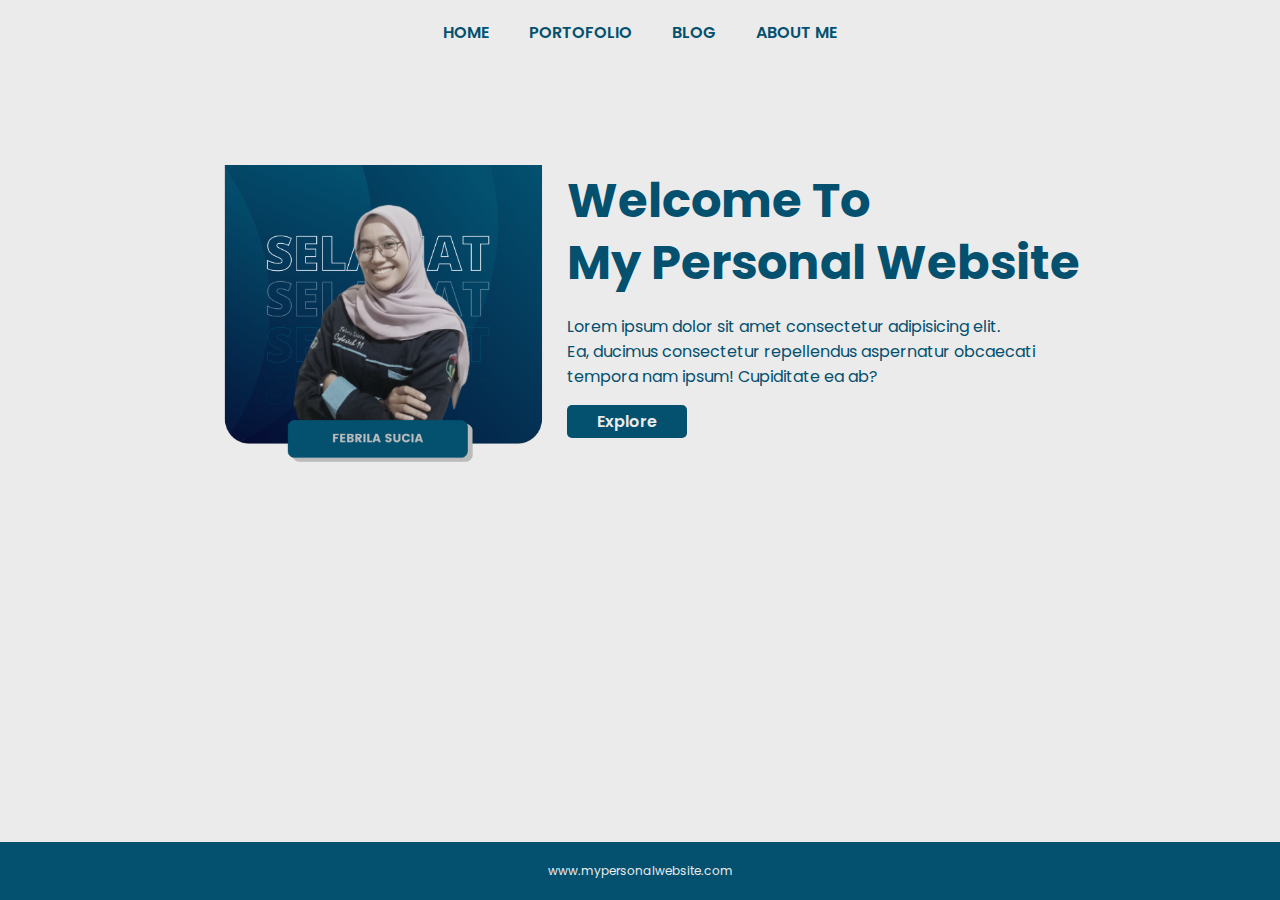
<file: index.html>
<!-- /*
Buatlah website personal menggunakan HTML dan CSS
Gunakan beberapa teknik CSS seperti Flexbox atau Grid
Halaman website minimum terdiri dari 4 halaman yaitu:
Homepage
About Page 
Portfolio Page/Skills Page
Blog/Articles Page
Konten dan desain bersifat fleksibel mengikuti kreatifitas dan kebutuhan peserta
Publish source code yang telah dibuat pada Repository GitHub
Deploy aplikasi website menggunakan Netlify atau Vercel dan integrasikan dengan Repository GitHub
Pastikan Repository GitHub dan Link Website dapat diakses secara publik
*/ -->

<!DOCTYPE html>
<html lang="en">
<head>
    <meta charset="UTF-8">
    <meta http-equiv="X-UA-Compatible" content="IE=edge">
    <meta name="viewport" content="width=device-width, initial-scale=1.0">
    <title>Document</title>
    <link href="style.css" rel="stylesheet" />
</head>
<body class="landing-page">
    <div class="nav-logo">
        <nav>
            <ul class="nav-menu">
                <li><a href="home.html">HOME </a></li>
                <li><a href="portofolio.html">PORTOFOLIO</a></li>
                <li><a href="blog.html">BLOG</a></li>
                <li><a href="about.html">ABOUT ME</a></li>
            </ul>
        </nav>
    </div>
    <div class="home">
        <div class="image-home">
            <img src="image/4.png" alt="image1" style="height: 300px;">
        </div>
        <div class="welcome-home">
            <h1>Welcome To </h1>
            <h1>My Personal Website</h1><br>
            <p>Lorem ipsum dolor sit amet consectetur adipisicing elit. <br>
                Ea, ducimus consectetur repellendus aspernatur obcaecati <br>
                tempora nam ipsum! Cupiditate ea ab?</p>
            
            <div style="margin-top: 10px;" class="button-home">
                <ul>
                    <li><a class="button1" href="">Explore</a></li>
                </ul>
            </div>
        </div>
    </div>
    <footer>
        <p>www.mypersonalwebsite.com</p>
        <!-- <img src="/tpa1/image/ig.png"><p>@febrilasucia</p>
        <img src="/tpa1/image/yt.png"><p>Febrila Sucia</p> -->
    </footer>
    
</body>
</html>
</file>
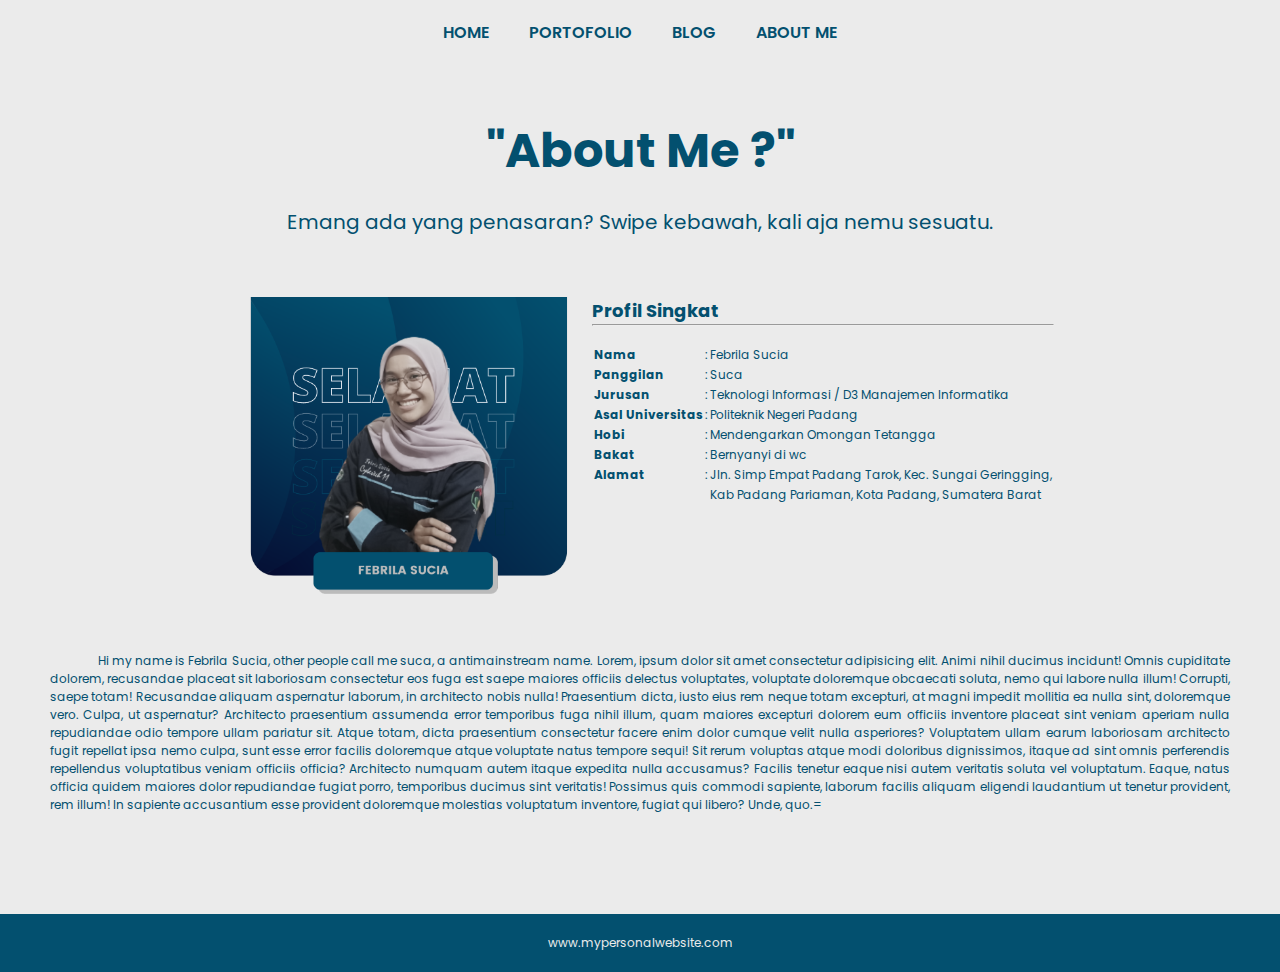
<file: about.html>
<!-- /*
Buatlah website personal menggunakan HTML dan CSS
Gunakan beberapa teknik CSS seperti Flexbox atau Grid
Halaman website minimum terdiri dari 4 halaman yaitu:
Homepage
About Page 
Portfolio Page/Skills Page
Blog/Articles Page
Konten dan desain bersifat fleksibel mengikuti kreatifitas dan kebutuhan peserta
Publish source code yang telah dibuat pada Repository GitHub
Deploy aplikasi website menggunakan Netlify atau Vercel dan integrasikan dengan Repository GitHub
Pastikan Repository GitHub dan Link Website dapat diakses secara publik
*/ -->

<!DOCTYPE html>
<html lang="en">
<head>
    <meta charset="UTF-8">
    <meta http-equiv="X-UA-Compatible" content="IE=edge">
    <meta name="viewport" content="width=device-width, initial-scale=1.0">
    <title>Document</title>
    <link href="style.css" rel="stylesheet" />
</head>
<body>
    <div class="nav-logo">
        <nav>
            <ul class="nav-menu">
                <li><a href="home.html">HOME </a></li>
                <li><a href="portofolio.html">PORTOFOLIO</a></li>
                <li><a href="blog.html">BLOG</a></li>
                <li><a href="about.html">ABOUT ME</a></li>
            </ul>
        </nav>
    </div>

    <div class="homepage">
        <div class="welcome-homepage">
            <h1>"About Me ?" </h1>
            <p>Emang ada yang penasaran? Swipe kebawah, kali aja nemu sesuatu.</p>
        </div>
        <div class="profile">
            <div class="image-home">
                <img src="image/4.png" alt="image1" style="height: 300px;">
            </div>
            <div  class="name-profile" style="color: #03506F ; margin-top: 0px;">
                <h2>Profil Singkat</h2><hr><br>
                <table>
                    <tr>
                        <td><b>Nama</b></td>
                        <td>:</td>
                        <td>Febrila Sucia</td>
                    </tr>
                    <tr>
                        <td><b>Panggilan</b></td>
                        <td>:</td>
                        <td>Suca</td>
                    </tr>
                    <tr>
                        <td><b>Jurusan</b></td>
                        <td>:</td>
                        <td>Teknologi Informasi / D3 Manajemen Informatika</td>
                    </tr>
                    <tr>
                        <td><b>Asal Universitas</b></td>
                        <td>:</td>
                        <td>Politeknik Negeri Padang</td>
                    </tr>
                    <tr>
                        <td><b>Hobi</b></td>
                        <td>:</td>
                        <td>Mendengarkan Omongan Tetangga</td>
                    </tr>
                    <tr>
                        <td><b>Bakat</b></td>
                        <td>:</td>
                        <td>Bernyanyi di wc</td>
                    </tr>
                    <tr>
                        <td><b>Alamat</b></td>
                        <td>:</td>
                        <td>Jln. Simp Empat Padang Tarok, Kec. Sungai Geringging, </td>
                    </tr>
                    <tr>
                        <td></td>
                        <td></td>
                        <td> Kab Padang Pariaman, Kota Padang, Sumatera Barat</td>
                    </tr>
                </table>
            </div>
        </div>
        <div class="desc-profile">
            <p>Hi my name is Febrila Sucia, other people call me suca, a antimainstream name. 
                Lorem, ipsum dolor sit amet consectetur adipisicing elit. Animi nihil ducimus incidunt! Omnis cupiditate dolorem, recusandae placeat sit laboriosam consectetur eos fuga est saepe maiores officiis delectus voluptates, voluptate doloremque obcaecati soluta, nemo qui labore nulla illum! Corrupti, saepe totam! Recusandae aliquam aspernatur laborum, in architecto nobis nulla! Praesentium dicta, iusto eius rem neque totam excepturi, at magni impedit mollitia ea nulla sint, doloremque vero. Culpa, ut aspernatur? Architecto praesentium assumenda error temporibus fuga nihil illum, quam maiores excepturi dolorem eum officiis inventore placeat sint veniam aperiam nulla repudiandae odio tempore ullam pariatur sit. Atque totam, dicta praesentium consectetur facere enim dolor cumque velit nulla asperiores? Voluptatem ullam earum laboriosam architecto fugit repellat ipsa nemo culpa, sunt esse error facilis doloremque atque voluptate natus tempore sequi! Sit rerum voluptas atque modi doloribus dignissimos, itaque ad sint omnis perferendis repellendus voluptatibus veniam officiis officia? Architecto numquam autem itaque expedita nulla accusamus? Facilis tenetur eaque nisi autem veritatis soluta vel voluptatum. Eaque, natus officia quidem maiores dolor repudiandae fugiat porro, temporibus ducimus sint veritatis! Possimus quis commodi sapiente, laborum facilis aliquam eligendi laudantium ut tenetur provident, rem illum! In sapiente accusantium esse provident doloremque molestias voluptatum inventore, fugiat qui libero? Unde, quo.=
            </p>
        </div>
        
        
        
        
        
        <!-- <div class="menu-homepage">
            <ul>
                <li>
                    <img src="/tpa1/image/5.png" style="height:50px ;">
                    <a href="/tpa1/portofolio.html">My Portfolio</a></li>
            </ul>
        </div> -->
    </div>

    <div class="footer">
        <p>www.mypersonalwebsite.com</p>
    </div> 
    
</body>
</html>
</file>
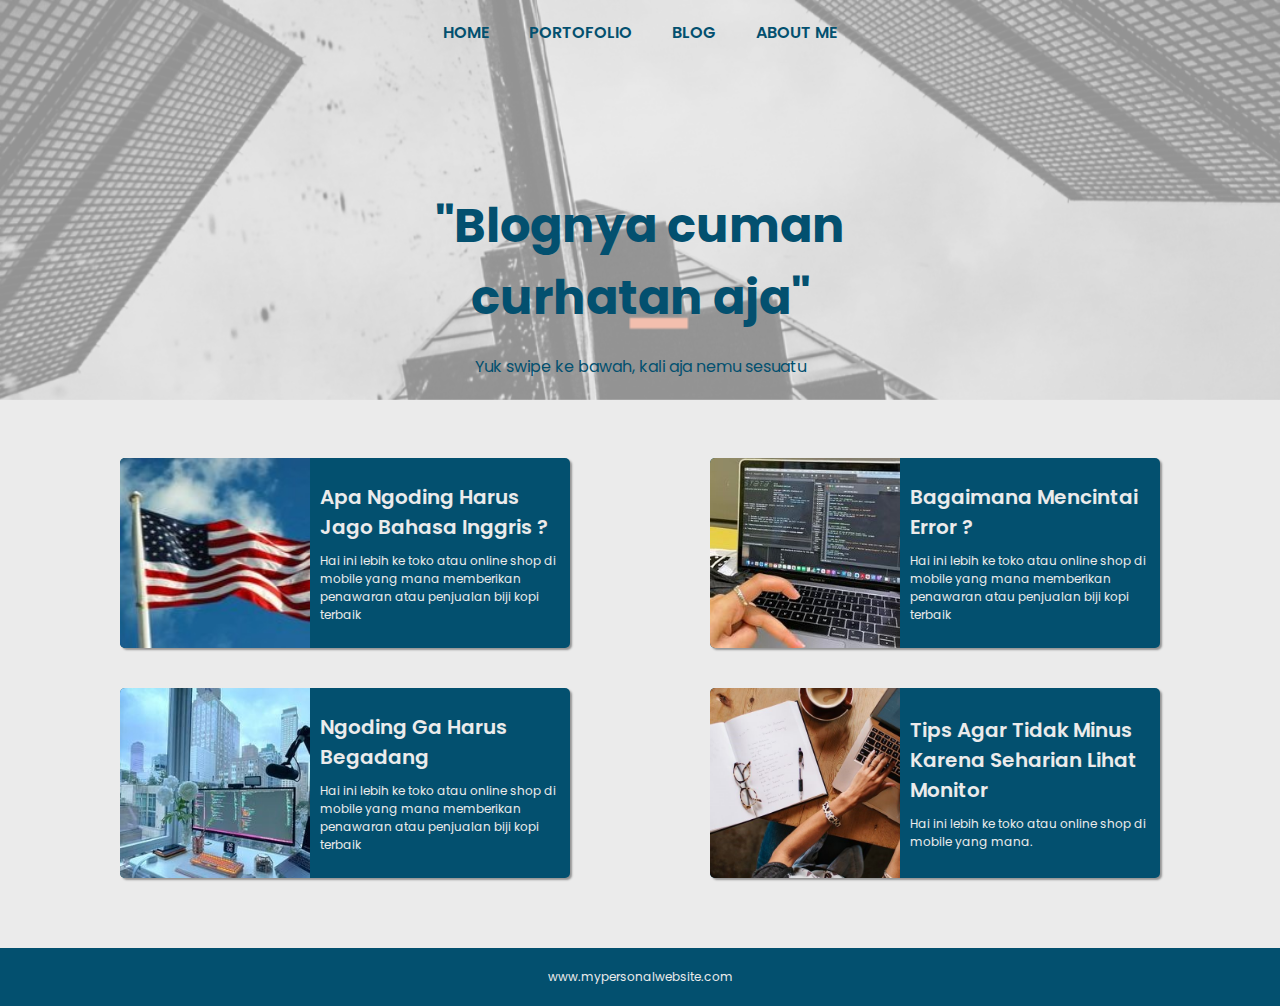
<file: blog.html>
<!-- /*
Buatlah website personal menggunakan HTML dan CSS
Gunakan beberapa teknik CSS seperti Flexbox atau Grid
Halaman website minimum terdiri dari 4 halaman yaitu:
Homepage
About Page 
Portfolio Page/Skills Page
Blog/Articles Page
Konten dan desain bersifat fleksibel mengikuti kreatifitas dan kebutuhan peserta
Publish source code yang telah dibuat pada Repository GitHub
Deploy aplikasi website menggunakan Netlify atau Vercel dan integrasikan dengan Repository GitHub
Pastikan Repository GitHub dan Link Website dapat diakses secara publik
*/ -->

<!DOCTYPE html>
<html lang="en">
<head>
    <meta charset="UTF-8">
    <meta http-equiv="X-UA-Compatible" content="IE=edge">
    <meta name="viewport" content="width=device-width, initial-scale=1.0">
    
    <title>Document</title>
    <link href="style.css" rel="stylesheet" />
</head>
<body>
    <div class="blog-img">
        <img src="image/51.png" style="width: 100%; opacity: 0.4;">
    <div class="blog-nav">
        <ul class="nav-menu">
                <li><a href="home.html">HOME </a></li>
                <li><a href="portofolio.html">PORTOFOLIO</a></li>
                <li><a href="blog.html">BLOG</a></li>
                <li><a href="about.html">ABOUT ME</a></li>
        </ul>
    </div>
    </div>
    

    <div class="blog-homepage">
        <div class="welcome-homepage">
            <h1>"Blognya cuman curhatan aja" </h1>
            <p>Yuk swipe ke bawah, kali aja nemu sesuatu</p>
        </div>
        <div class="card-menu-blog">
            <ul>
                <li>
                    <div class="card-view-blog">
                        <img src="image/11.jpg">
                        <div class="desc">
                            <a href="blog1.html">Apa Ngoding Harus Jago Bahasa Inggris ?</a>
                            <p style="color: #ebebeb;">Hai ini lebih ke toko atau online shop di mobile yang mana memberikan penawaran atau penjualan biji kopi terbaik</p>
                        </div>                       
                    </div>
                </li>
                <li>
                    <div class="card-view-blog">
                        <img src="image/14.jpg">
                        <div class="desc">
                            <a href="blog2.html">Bagaimana Mencintai Error ?</a>
                            <p style="color: #ebebeb;">Hai ini lebih ke toko atau online shop di mobile yang mana memberikan penawaran atau penjualan biji kopi terbaik</p>
                        </div>                       
                    </div>
                </li>
            </ul>
        </div>
                <div class="card-menu-blog">
            <ul>
                <li>
                    <div class="card-view-blog">
                        <img src="image/15.jpg">
                        <div class="desc">
                            <a href="blog3.html">Ngoding Ga Harus Begadang</a>
                            <p style="color: #ebebeb;">Hai ini lebih ke toko atau online shop di mobile yang mana memberikan penawaran atau penjualan biji kopi terbaik</p>
                        </div>                       
                    </div>
                </li>
                <li>
                    <div class="card-view-blog">
                        <img src="image/13.jpg">
                        <div class="desc">
                            <a href="blog4.html">Tips Agar Tidak Minus Karena Seharian Lihat Monitor </a>
                            <p style="color: #ebebeb;">Hai ini lebih ke toko atau online shop di mobile yang mana.</p>
                        </div>                       
                    </div>
                </li>
            </ul>
        </div>
        
        
        
        <!-- <div class="menu-homepage">
            <ul>
                <li>
                    <img src="/tpa1/image/5.png" style="height:50px ;">
                    <a href="/tpa1/portofolio.html">My Portfolio</a></li>
            </ul>
        </div> -->
    </div>
    <div class="footer">
        <p>www.mypersonalwebsite.com</p>
    </div>
    
</body>
</html>
</file>
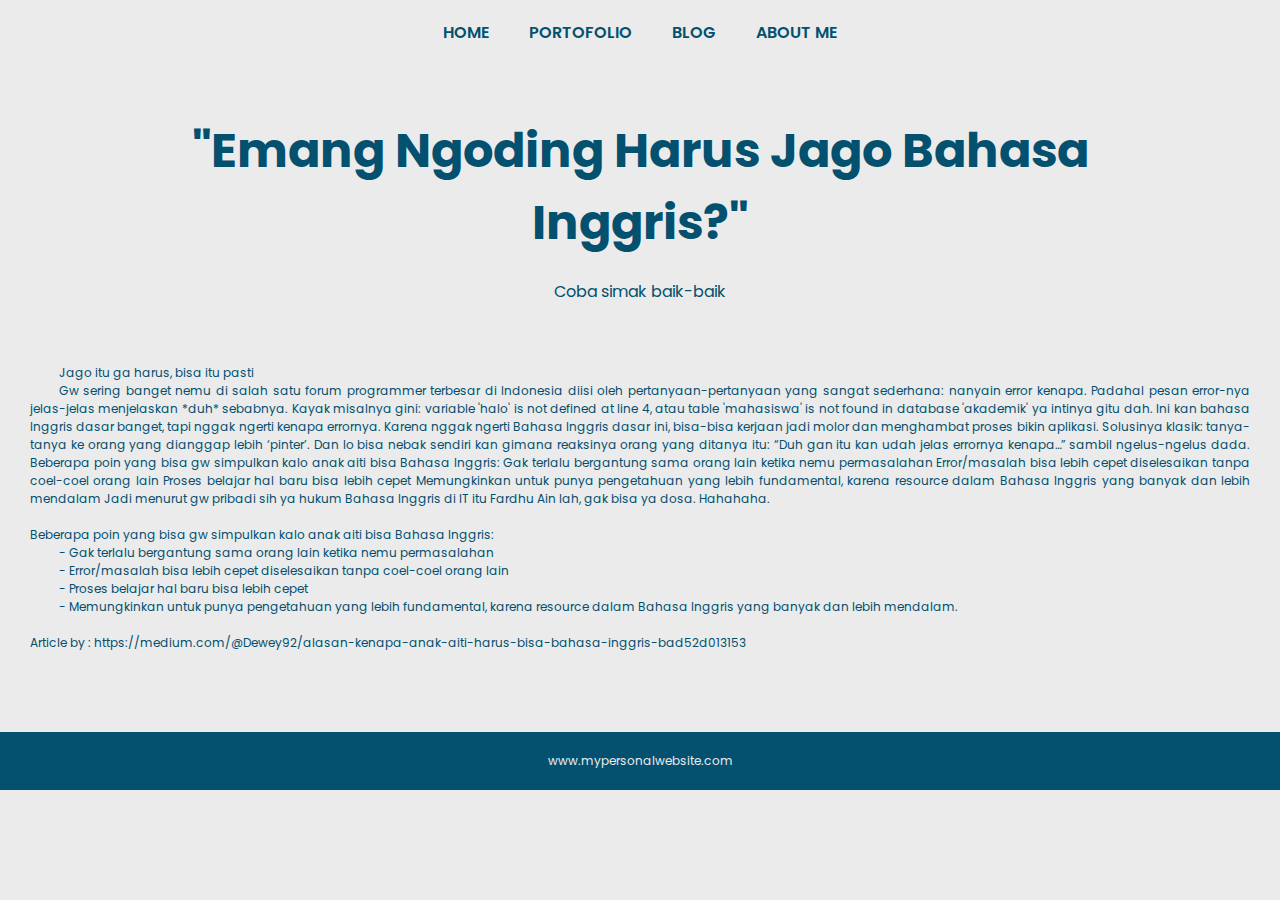
<file: blog1.html>
<!-- /*
Buatlah website personal menggunakan HTML dan CSS
Gunakan beberapa teknik CSS seperti Flexbox atau Grid
Halaman website minimum terdiri dari 4 halaman yaitu:
Homepage
About Page 
Portfolio Page/Skills Page
Blog/Articles Page
Konten dan desain bersifat fleksibel mengikuti kreatifitas dan kebutuhan peserta
Publish source code yang telah dibuat pada Repository GitHub
Deploy aplikasi website menggunakan Netlify atau Vercel dan integrasikan dengan Repository GitHub
Pastikan Repository GitHub dan Link Website dapat diakses secara publik
*/ -->

<!DOCTYPE html>
<html lang="en">
<head>
    <meta charset="UTF-8">
    <meta http-equiv="X-UA-Compatible" content="IE=edge">
    <meta name="viewport" content="width=device-width, initial-scale=1.0">
    
    <title>Document</title>
    <link href="style.css" rel="stylesheet" />
</head>
<body>
    <div class="nav-logo"></div>
        <nav>
            <ul class="nav-menu">
                <li><a href="home.html">HOME </a></li>
                <li><a href="portofolio.html">PORTOFOLIO</a></li>
                <li><a href="blog.html">BLOG</a></li>
                <li><a href="about.html">ABOUT ME</a></li>
            </ul>
        </nav>
    </div>

    <div class="homepage">
        <div class="welcome-homepage">
            <h1>"Emang Ngoding Harus Jago Bahasa Inggris?" </h1>
            <p style="font-size:16px ;">Coba simak baik-baik</p>
        </div>
    </div>
    <div class="desc-blog">
        <p>Jago itu ga harus, bisa itu pasti</p>        
        <p>
            Gw sering banget nemu di salah satu forum programmer terbesar di Indonesia diisi oleh pertanyaan-pertanyaan yang sangat sederhana: nanyain error kenapa. Padahal pesan error-nya jelas-jelas menjelaskan *duh* sebabnya. Kayak misalnya gini: variable 'halo' is not defined at line 4, atau table 'mahasiswa' is not found in database 'akademik' ya intinya gitu dah. Ini kan bahasa Inggris dasar banget, tapi nggak ngerti kenapa errornya. Karena nggak ngerti Bahasa Inggris dasar ini, bisa-bisa kerjaan jadi molor dan menghambat proses bikin aplikasi. Solusinya klasik: tanya-tanya ke orang yang dianggap lebih ‘pinter’. Dan lo bisa nebak sendiri kan gimana reaksinya orang yang ditanya itu: “Duh gan itu kan udah jelas errornya kenapa…” sambil ngelus-ngelus dada.
            Beberapa poin yang bisa gw simpulkan kalo anak aiti bisa Bahasa Inggris:
            Gak terlalu bergantung sama orang lain ketika nemu permasalahan
            Error/masalah bisa lebih cepet diselesaikan tanpa coel-coel orang lain
            Proses belajar hal baru bisa lebih cepet
            Memungkinkan untuk punya pengetahuan yang lebih fundamental, karena resource dalam Bahasa Inggris yang banyak dan lebih mendalam
            Jadi menurut gw pribadi sih ya hukum Bahasa Inggris di IT itu Fardhu Ain lah, gak bisa ya dosa. Hahahaha.
            <br><br>
            Beberapa poin yang bisa gw simpulkan kalo anak aiti bisa Bahasa Inggris:
            <ul>
                <li>- Gak terlalu bergantung sama orang lain ketika nemu permasalahan</li>
                <li>- Error/masalah bisa lebih cepet diselesaikan tanpa coel-coel orang lain</li>
                <li>- Proses belajar hal baru bisa lebih cepet</li>
                <li>- Memungkinkan untuk punya pengetahuan yang lebih fundamental, karena resource dalam Bahasa Inggris yang banyak dan lebih mendalam.</li>

            </ul>
        </p>
    <br>
    Article by : <a href="https://medium.com/@Dewey92/alasan-kenapa-anak-aiti-harus-bisa-bahasa-inggris-bad52d013153">https://medium.com/@Dewey92/alasan-kenapa-anak-aiti-harus-bisa-bahasa-inggris-bad52d013153</a>
    </div>
        
        
        
        
        <!-- <div class="menu-homepage">
            <ul>
                <li>
                    <img src="/tpa1/image/5.png" style="height:50px ;">
                    <a href="/tpa1/portofolio.html">My Portfolio</a></li>
            </ul>
        </div> -->
    </div>

    <div class="footer">
        <p>www.mypersonalwebsite.com</p>
        <!-- <img src="/tpa1/image/ig.png"><p>@febrilasucia</p>
        <img src="/tpa1/image/yt.png"><p>Febrila Sucia</p> -->
    </div> 
    
</body>
</html>
</file>
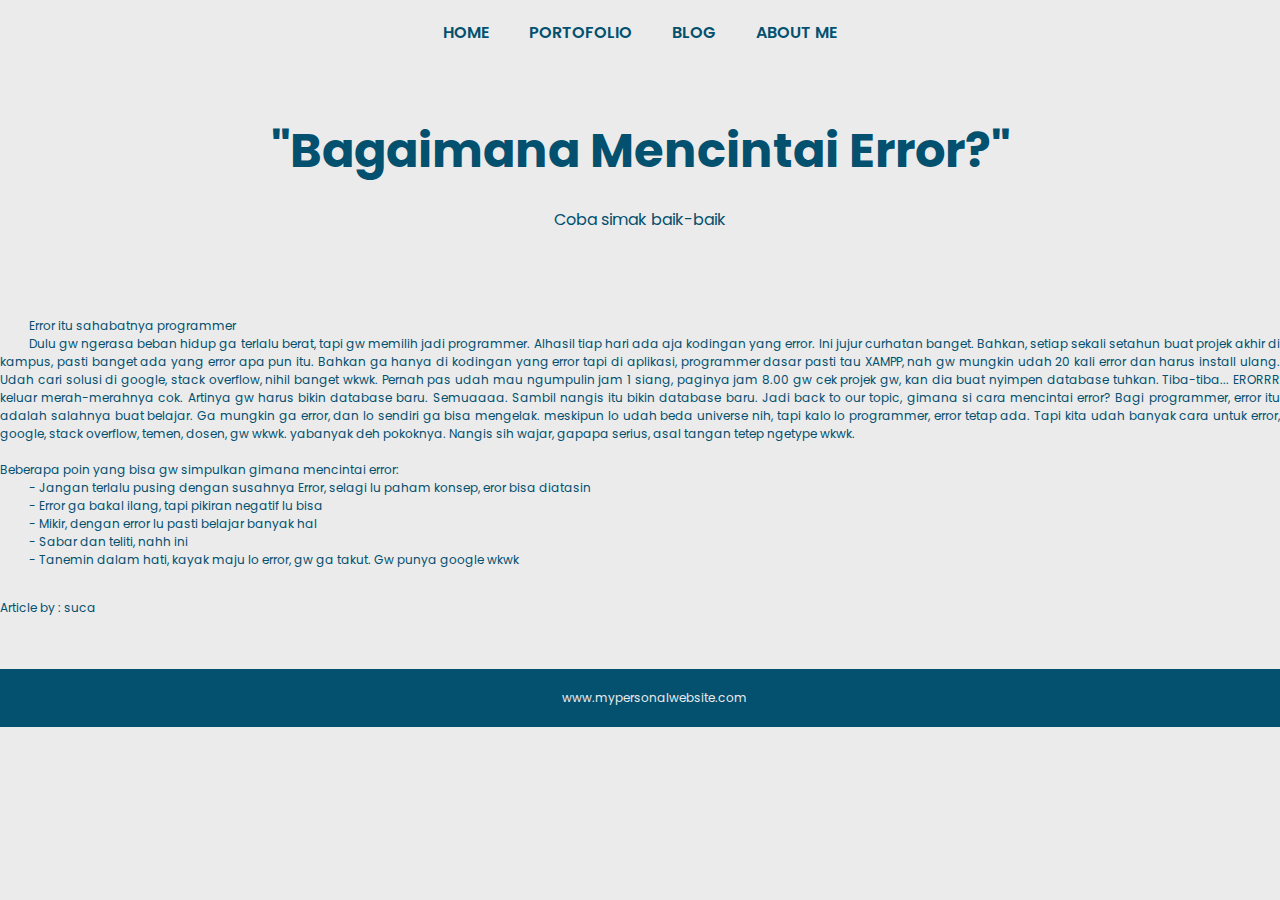
<file: blog2.html>
<!-- /*
Buatlah website personal menggunakan HTML dan CSS
Gunakan beberapa teknik CSS seperti Flexbox atau Grid
Halaman website minimum terdiri dari 4 halaman yaitu:
Homepage
About Page 
Portfolio Page/Skills Page
Blog/Articles Page
Konten dan desain bersifat fleksibel mengikuti kreatifitas dan kebutuhan peserta
Publish source code yang telah dibuat pada Repository GitHub
Deploy aplikasi website menggunakan Netlify atau Vercel dan integrasikan dengan Repository GitHub
Pastikan Repository GitHub dan Link Website dapat diakses secara publik
*/ -->

<!DOCTYPE html>
<html lang="en">
<head>
    <meta charset="UTF-8">
    <meta http-equiv="X-UA-Compatible" content="IE=edge">
    <meta name="viewport" content="width=device-width, initial-scale=1.0">
    
    <title>Document</title>
    <link href="style.css" rel="stylesheet" />
</head>
<body>
    <div class="nav-logo"></div>
        <nav>
            <ul class="nav-menu">
                <li><a href="home.html">HOME </a></li>
                <li><a href="portofolio.html">PORTOFOLIO</a></li>
                <li><a href="blog.html">BLOG</a></li>
                <li><a href="about.html">ABOUT ME</a></li>
            </ul>
        </nav>
    </div>

    <div class="homepage">
        <div class="welcome-homepage">
            <h1>"Bagaimana Mencintai Error?" </h1>
            <p style="font-size:16px ;">Coba simak baik-baik</p>
        </div>
    </div>
    <a class="desc-blog">
        <p>Error itu sahabatnya programmer</p>        
        <p>
            Dulu gw ngerasa beban hidup ga terlalu berat, tapi gw memilih jadi programmer. Alhasil tiap hari ada aja kodingan yang error. Ini jujur curhatan banget.
            Bahkan, setiap sekali setahun buat projek akhir di kampus, pasti banget ada yang error apa pun itu. Bahkan ga hanya di kodingan yang error tapi
            di aplikasi, programmer dasar pasti tau XAMPP, nah gw mungkin udah 20 kali error dan harus install ulang. Udah cari solusi di google, stack overflow, nihil banget wkwk.
            Pernah pas udah mau ngumpulin jam 1 siang, paginya jam 8.00 gw cek projek gw, kan dia buat nyimpen database tuhkan. Tiba-tiba... ERORRR keluar merah-merahnya cok.
            Artinya gw harus bikin database baru. Semuaaaa. Sambil nangis itu bikin database baru.

            Jadi back to our topic, gimana si cara mencintai error? Bagi programmer, error itu adalah salahnya buat belajar. Ga mungkin ga error, dan lo sendiri ga bisa mengelak.
            meskipun lo udah beda universe nih, tapi kalo lo programmer, error tetap ada. Tapi kita udah banyak cara untuk error, google, stack overflow, temen, dosen, gw wkwk. 
            yabanyak deh pokoknya. Nangis sih wajar, gapapa serius, asal tangan tetep ngetype wkwk.
            <br><br>
            Beberapa poin yang bisa gw simpulkan gimana mencintai error:
            <ul>
                <li>- Jangan terlalu pusing dengan susahnya Error, selagi lu paham konsep, eror bisa diatasin</li>
                <li>- Error ga bakal ilang, tapi pikiran negatif lu bisa</li>
                <li>- Mikir, dengan error lu pasti belajar banyak hal</li>
                <li>- Sabar dan teliti, nahh ini</li>
                <li>- Tanemin dalam hati, kayak maju lo error, gw ga takut. Gw punya google wkwk</li>

            </ul>
        </p>
    <br>
    Article by : suca
    </div>
        
        
        
        
        <!-- <div class="menu-homepage">
            <ul>
                <li>
                    <img src="/tpa1/image/5.png" style="height:50px ;">
                    <a href="/tpa1/portofolio.html">My Portfolio</a></li>
            </ul>
        </div> -->
    </div>

    <div class="footer">
        <p>www.mypersonalwebsite.com</p>
        <!-- <img src="/tpa1/image/ig.png"><p>@febrilasucia</p>
        <img src="/tpa1/image/yt.png"><p>Febrila Sucia</p> -->
    </div> 
    
</body>
</html>
</file>
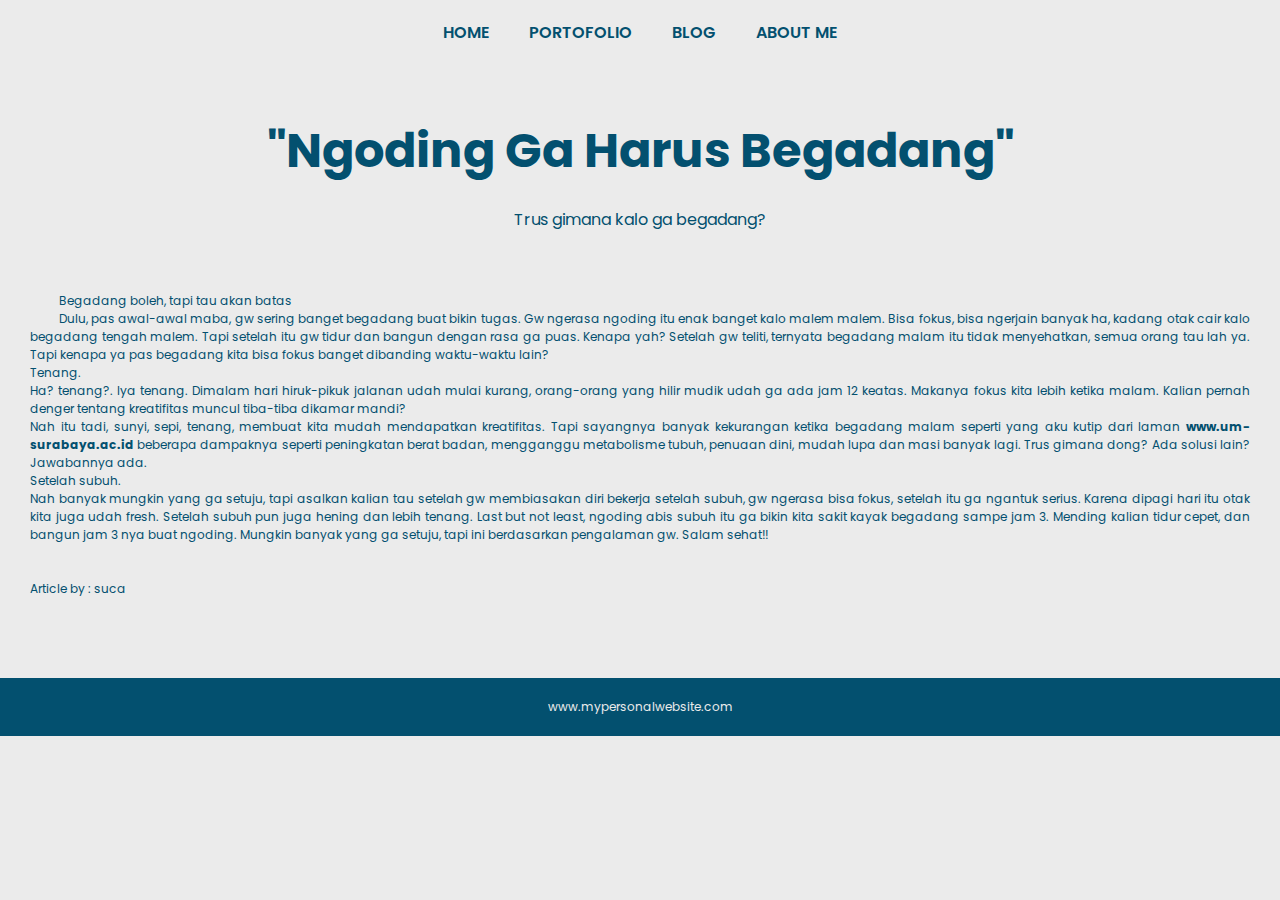
<file: blog3.html>
<!-- /*
Buatlah website personal menggunakan HTML dan CSS
Gunakan beberapa teknik CSS seperti Flexbox atau Grid
Halaman website minimum terdiri dari 4 halaman yaitu:
Homepage
About Page 
Portfolio Page/Skills Page
Blog/Articles Page
Konten dan desain bersifat fleksibel mengikuti kreatifitas dan kebutuhan peserta
Publish source code yang telah dibuat pada Repository GitHub
Deploy aplikasi website menggunakan Netlify atau Vercel dan integrasikan dengan Repository GitHub
Pastikan Repository GitHub dan Link Website dapat diakses secara publik
*/ -->

<!DOCTYPE html>
<html lang="en">
<head>
    <meta charset="UTF-8">
    <meta http-equiv="X-UA-Compatible" content="IE=edge">
    <meta name="viewport" content="width=device-width, initial-scale=1.0">
    
    <title>Document</title>
    <link href="style.css" rel="stylesheet" />
</head>
<body>
    <div class="nav-logo"></div>
        <nav>
            <ul class="nav-menu">
                <li><a href="home.html">HOME </a></li>
                <li><a href="portofolio.html">PORTOFOLIO</a></li>
                <li><a href="blog.html">BLOG</a></li>
                <li><a href="about.html">ABOUT ME</a></li>
            </ul>
        </nav>
    </div>

    <div class="homepage">
        <div class="welcome-homepage">
            <h1>"Ngoding Ga Harus Begadang" </h1>
            <p style="font-size:16px ;">Trus gimana kalo ga begadang?</p>
        </div>
    </div>
    <div class="desc-blog">
        <p>Begadang boleh, tapi tau akan batas</p>        
        <p>
            Dulu, pas awal-awal maba, gw sering banget begadang buat bikin tugas. Gw ngerasa ngoding itu enak banget kalo malem malem.
            Bisa fokus, bisa ngerjain banyak ha, kadang otak cair kalo begadang tengah malem. Tapi setelah itu gw tidur dan bangun dengan rasa ga puas. Kenapa yah?
            Setelah gw teliti, ternyata begadang malam itu tidak menyehatkan, semua orang tau lah ya. Tapi kenapa ya pas begadang kita bisa fokus banget dibanding waktu-waktu lain?
            <br>Tenang.<br>
            Ha? tenang?. Iya tenang. Dimalam hari hiruk-pikuk jalanan udah mulai kurang, orang-orang yang hilir mudik udah ga ada jam 12 keatas. Makanya fokus kita lebih ketika malam. 
            Kalian pernah denger tentang kreatifitas muncul tiba-tiba dikamar mandi?<br>
            Nah itu tadi, sunyi, sepi, tenang, membuat kita mudah mendapatkan kreatifitas. Tapi sayangnya banyak kekurangan ketika begadang malam seperti yang aku kutip dari laman <b><a href="www.um-surabaya.ac.id">www.um-surabaya.ac.id</a></b> beberapa dampaknya seperti peningkatan berat badan, mengganggu metabolisme tubuh, penuaan dini, mudah lupa dan masi banyak lagi.
            Trus gimana dong? Ada solusi lain? Jawabannya ada.
            <br>
            Setelah subuh.<br>
            Nah banyak mungkin yang ga setuju, tapi asalkan kalian tau setelah gw membiasakan diri bekerja setelah subuh, gw ngerasa bisa fokus,
            setelah itu ga ngantuk serius. Karena dipagi hari itu otak kita juga udah fresh. Setelah subuh pun juga hening dan lebih tenang.
            Last but not least, ngoding abis subuh itu ga bikin kita sakit kayak begadang sampe jam 3. Mending kalian tidur cepet, dan bangun jam 3 nya buat ngoding.
            Mungkin banyak yang ga setuju, tapi ini berdasarkan pengalaman gw. Salam sehat!!
            <br><br>
        </p>
    <br>
    Article by : suca
    </div>
        
        
        
        
        <!-- <div class="menu-homepage">
            <ul>
                <li>
                    <img src="/tpa1/image/5.png" style="height:50px ;">
                    <a href="/tpa1/portofolio.html">My Portfolio</a></li>
            </ul>
        </div> -->
    </div>

    <div class="footer">
        <p>www.mypersonalwebsite.com</p>
        <!-- <img src="/tpa1/image/ig.png"><p>@febrilasucia</p>
        <img src="/tpa1/image/yt.png"><p>Febrila Sucia</p> -->
    </div> 
    
</body>
</html>
</file>
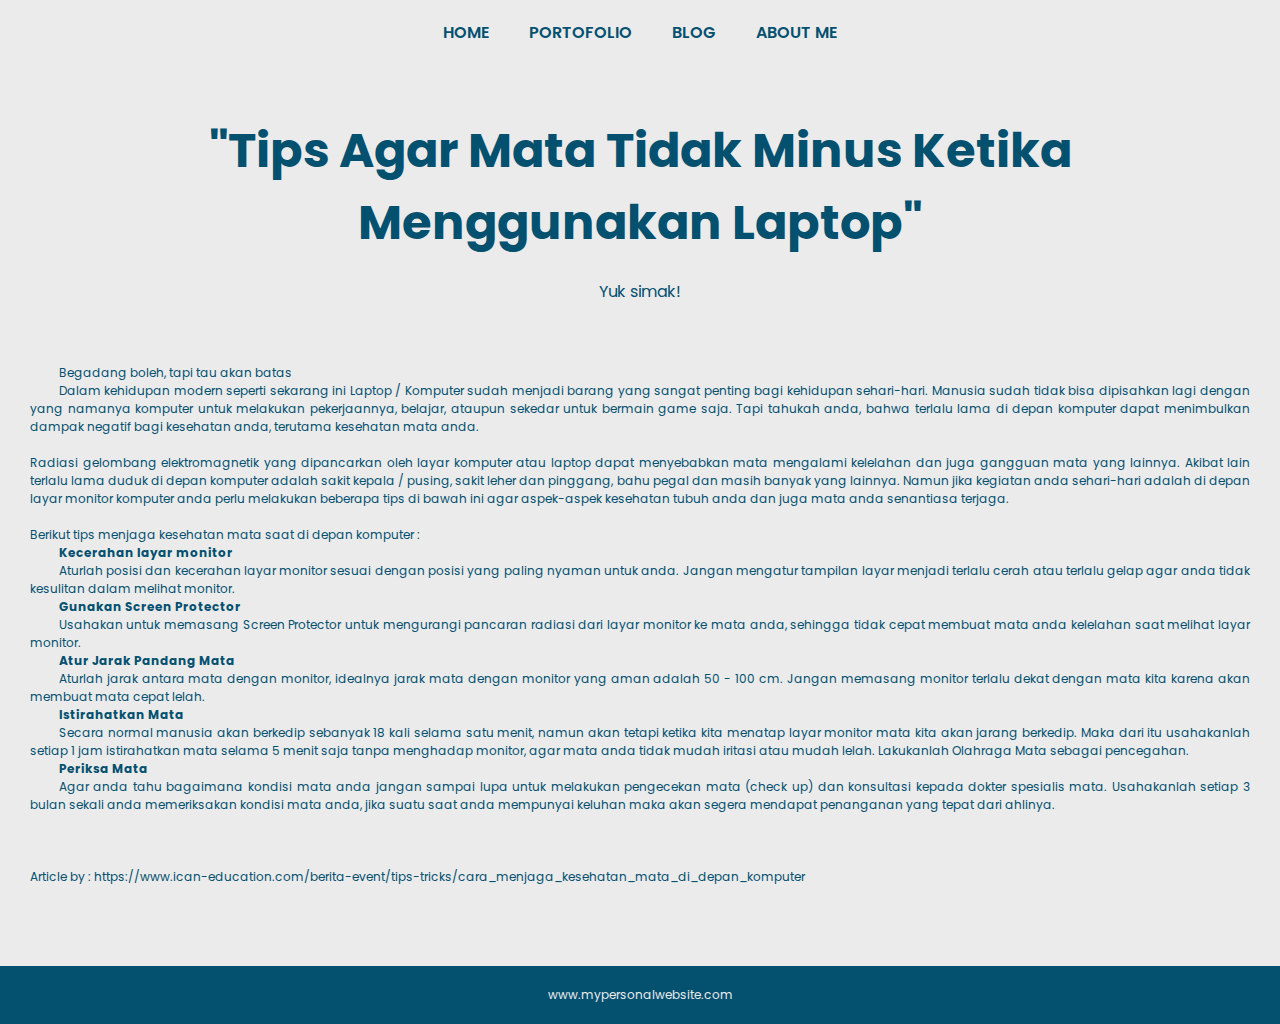
<file: blog4.html>
<!-- /*
Buatlah website personal menggunakan HTML dan CSS
Gunakan beberapa teknik CSS seperti Flexbox atau Grid
Halaman website minimum terdiri dari 4 halaman yaitu:
Homepage
About Page 
Portfolio Page/Skills Page
Blog/Articles Page
Konten dan desain bersifat fleksibel mengikuti kreatifitas dan kebutuhan peserta
Publish source code yang telah dibuat pada Repository GitHub
Deploy aplikasi website menggunakan Netlify atau Vercel dan integrasikan dengan Repository GitHub
Pastikan Repository GitHub dan Link Website dapat diakses secara publik
*/ -->

<!DOCTYPE html>
<html lang="en">
<head>
    <meta charset="UTF-8">
    <meta http-equiv="X-UA-Compatible" content="IE=edge">
    <meta name="viewport" content="width=device-width, initial-scale=1.0">
    
    <title>Document</title>
    <link href="style.css" rel="stylesheet" />
</head>
<body>
    <div class="nav-logo"></div>
        <nav>
            <ul class="nav-menu">
                <li><a href="home.html">HOME </a></li>
                <li><a href="portofolio.html">PORTOFOLIO</a></li>
                <li><a href="blog.html">BLOG</a></li>
                <li><a href="about.html">ABOUT ME</a></li>
            </ul>
        </nav>
    </div>

    <div class="homepage">
        <div class="welcome-homepage">
            <h1>"Tips Agar Mata Tidak Minus Ketika Menggunakan Laptop" </h1>
            <p style="font-size:16px ;">Yuk simak!</p>
        </div>
    </div>
    <div class="desc-blog">
        <p>Begadang boleh, tapi tau akan batas</p>        
        <p>
            Dalam kehidupan modern seperti sekarang ini Laptop / Komputer sudah menjadi barang yang sangat penting bagi kehidupan sehari-hari. Manusia sudah tidak bisa dipisahkan lagi dengan yang namanya komputer untuk melakukan pekerjaannya, belajar, ataupun sekedar untuk bermain game saja. Tapi tahukah anda, bahwa terlalu lama di depan komputer dapat menimbulkan dampak negatif bagi kesehatan anda, terutama kesehatan mata anda.
            <br><br>
            Radiasi gelombang elektromagnetik yang dipancarkan oleh layar komputer atau laptop dapat menyebabkan mata mengalami kelelahan dan juga gangguan mata yang lainnya. Akibat lain terlalu lama duduk di depan komputer adalah sakit kepala / pusing, sakit leher dan pinggang, bahu pegal dan masih banyak yang lainnya. Namun jika kegiatan anda sehari-hari adalah di depan layar monitor komputer anda perlu melakukan beberapa tips di bawah ini agar aspek-aspek kesehatan tubuh anda dan juga mata anda senantiasa terjaga. <br>
            <br>
            Berikut tips menjaga kesehatan mata saat di depan komputer :        
            <ul>
                <li><b>Kecerahan layar monitor</b></li>
                <p>Aturlah posisi dan kecerahan layar monitor sesuai dengan posisi yang paling nyaman untuk anda. Jangan mengatur tampilan layar menjadi terlalu cerah atau terlalu gelap agar anda tidak kesulitan dalam melihat monitor.</p>
                <li><b>Gunakan Screen Protector</b></li>
                <p>Usahakan untuk memasang Screen Protector untuk mengurangi pancaran radiasi dari layar monitor ke mata anda, sehingga tidak cepat membuat mata anda kelelahan saat melihat layar monitor.</p>
                <li><b>Atur Jarak Pandang Mata</b></li>
                <p>Aturlah jarak antara mata dengan monitor, idealnya jarak mata dengan monitor yang aman adalah 50 - 100 cm. Jangan memasang monitor terlalu dekat dengan mata kita karena akan membuat mata cepat lelah.</p>
                <li><b>Istirahatkan Mata</b></li>
                <p>Secara normal manusia akan berkedip sebanyak 18 kali selama satu menit, namun akan tetapi ketika kita menatap layar monitor mata kita akan jarang berkedip. Maka dari itu usahakanlah setiap 1 jam istirahatkan mata selama 5 menit saja tanpa menghadap monitor, agar mata anda tidak mudah iritasi atau mudah lelah. Lakukanlah Olahraga Mata sebagai pencegahan.</p>
                <li><b>Periksa Mata</b></li>
                <p>Agar anda tahu bagaimana kondisi mata anda jangan sampai lupa untuk melakukan pengecekan mata (check up) dan konsultasi kepada dokter spesialis mata. Usahakanlah setiap 3 bulan sekali anda memeriksakan kondisi mata anda, jika suatu saat  anda mempunyai keluhan maka akan segera mendapat penanganan yang tepat dari ahlinya.</p>
            </ul>
            <br><br>
        </p>
    <br>
    Article by : <a>https://www.ican-education.com/berita-event/tips-tricks/cara_menjaga_kesehatan_mata_di_depan_komputer</a>
    </div>
        
        
        
        
        <!-- <div class="menu-homepage">
            <ul>
                <li>
                    <img src="/tpa1/image/5.png" style="height:50px ;">
                    <a href="/tpa1/portofolio.html">My Portfolio</a></li>
            </ul>
        </div> -->
    </div>

    <div class="footer">
        <p>www.mypersonalwebsite.com</p>
        <!-- <img src="/tpa1/image/ig.png"><p>@febrilasucia</p>
        <img src="/tpa1/image/yt.png"><p>Febrila Sucia</p> -->
    </div> 
    
</body>
</html>
</file>
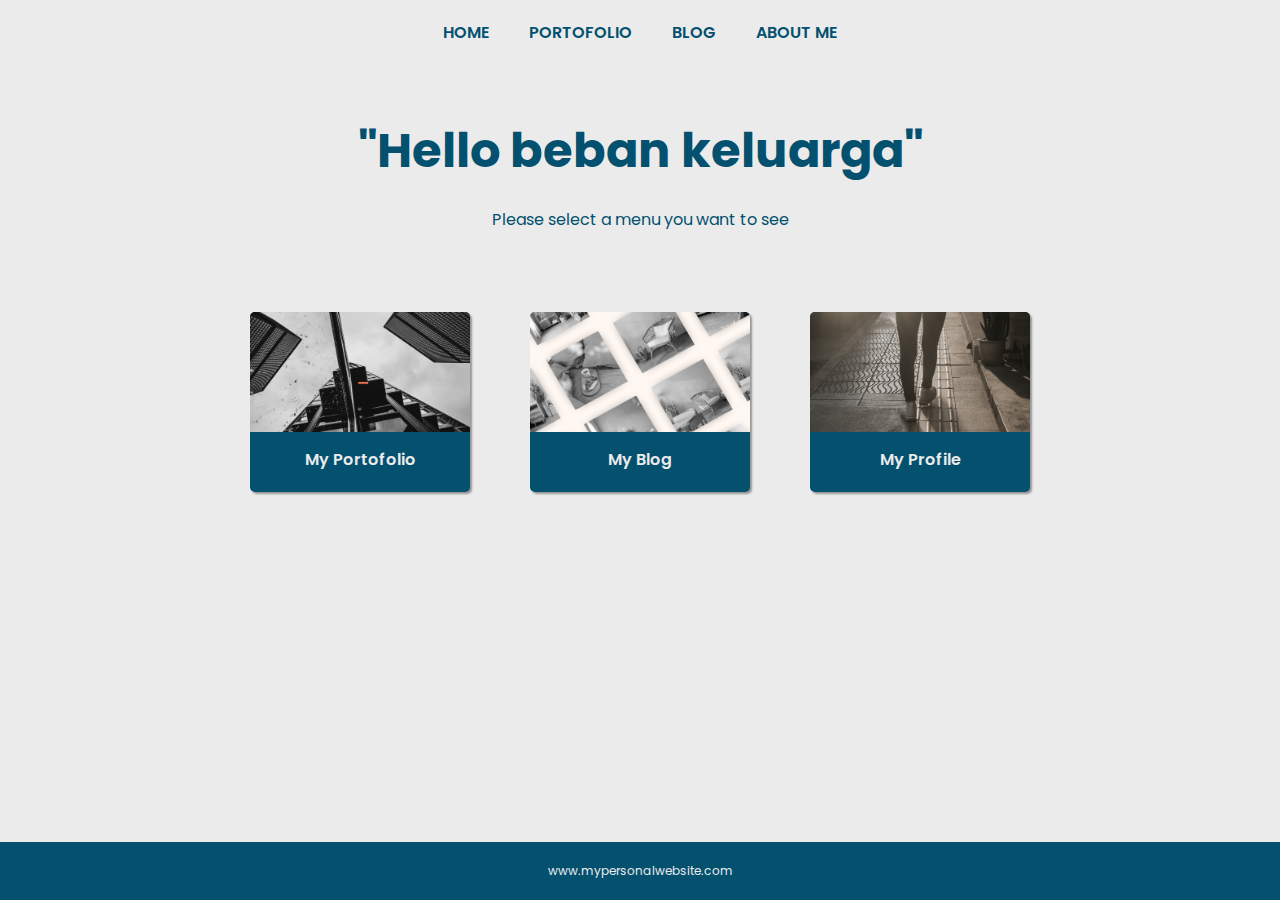
<file: home.html>
<!-- /*
Buatlah website personal menggunakan HTML dan CSS
Gunakan beberapa teknik CSS seperti Flexbox atau Grid
Halaman website minimum terdiri dari 4 halaman yaitu:
Homepage
About Page 
Portfolio Page/Skills Page
Blog/Articles Page
Konten dan desain bersifat fleksibel mengikuti kreatifitas dan kebutuhan peserta
Publish source code yang telah dibuat pada Repository GitHub
Deploy aplikasi website menggunakan Netlify atau Vercel dan integrasikan dengan Repository GitHub
Pastikan Repository GitHub dan Link Website dapat diakses secara publik
*/ -->

<!DOCTYPE html>
<html lang="en">
<head>
    <meta charset="UTF-8">
    <meta http-equiv="X-UA-Compatible" content="IE=edge">
    <meta name="viewport" content="width=device-width, initial-scale=1.0">
    
    <title>Document</title>
    <link href="style.css" rel="stylesheet" />
</head>
<body>
    <div class="nav-logo"></div>
        <nav>
            <ul class="nav-menu">
                <li><a href="home.html">HOME </a></li>
                <li><a href="portofolio.html">PORTOFOLIO</a></li>
                <li><a href="blog.html">BLOG</a></li>
                <li><a href="about.html">ABOUT ME</a></li>
            </ul>
        </nav>
    </div>

        <div class="homepage">
        <div class="welcome-homepage">
            <h1>"Hello beban keluarga" </h1>
            <p style="font-size:16px ;">Please select a menu you want to see</p>
        </div>
        <div class="card-menu">
            <ul>
                <li>
                    <div class="card-view">
                        <img src="image/5.png">
                        <a href="portofolio.html">My Portofolio</a>
                    </div>
                </li>
                <li>
                    <div class="card-view">
                        <img src="image/8.png">
                        <a href="blog.html">My Blog</a>
                    </div>
                </li>
                <li>
                    <div class="card-view">
                        <img src="image/7.png">
                        <a href="about.html">My Profile</a>
                    </div>
                </li>
            </ul>
        </div>
    </div>

    <footer>
        <p>www.mypersonalwebsite.com</p>
        <!-- <img src="/tpa1/image/ig.png"><p>@febrilasucia</p>
        <img src="/tpa1/image/yt.png"><p>Febrila Sucia</p> -->
    </footer> 
    
</body>
</html>
</file>
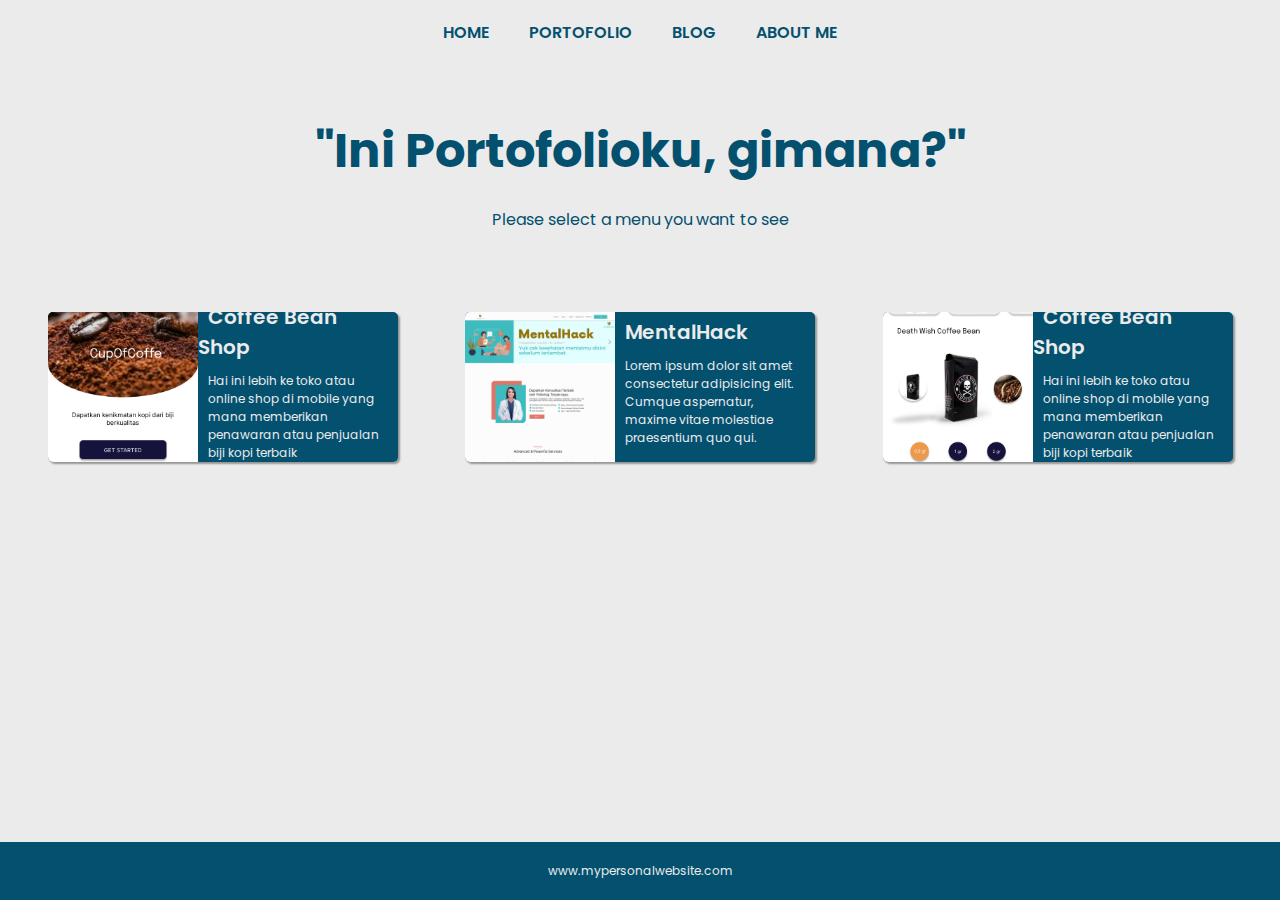
<file: portofolio.html>
<!-- /*
Buatlah website personal menggunakan HTML dan CSS
Gunakan beberapa teknik CSS seperti Flexbox atau Grid
Halaman website minimum terdiri dari 4 halaman yaitu:
Homepage
About Page 
Portfolio Page/Skills Page
Blog/Articles Page
Konten dan desain bersifat fleksibel mengikuti kreatifitas dan kebutuhan peserta
Publish source code yang telah dibuat pada Repository GitHub
Deploy aplikasi website menggunakan Netlify atau Vercel dan integrasikan dengan Repository GitHub
Pastikan Repository GitHub dan Link Website dapat diakses secara publik
*/ -->

<!DOCTYPE html>
<html lang="en">
<head>
    <meta charset="UTF-8">
    <meta http-equiv="X-UA-Compatible" content="IE=edge">
    <meta name="viewport" content="width=device-width, initial-scale=1.0">
    
    <title>Document</title>
    <link href="style.css" rel="stylesheet" />
</head>
<body>
    <div class="nav-logo"></div>
        <nav>
            <ul class="nav-menu">
                <li><a href="home.html">HOME </a></li>
                <li><a href="portofolio.html">PORTOFOLIO</a></li>
                <li><a href="blog.html">BLOG</a></li>
                <li><a href="about.html">ABOUT ME</a></li>
            </ul>
        </nav>
    </div>

    <div class="homepage">
        <div class="welcome-homepage">
            <h1>"Ini Portofolioku, gimana?" </h1>
            <p style="font-size:16px ;">Please select a menu you want to see</p>
        </div>
        <div class="card-menu-porto">
            <ul>
                <li>
                    <div class="card-view-porto">
                        <img src="image/9.png">
                        <div>
                            <a href="">Coffee Bean Shop</a>
                            <p style="color: #ebebeb;">Hai ini lebih ke toko atau online shop di mobile yang mana memberikan penawaran atau penjualan biji kopi terbaik</p>
                        </div>                       
                    </div>
                </li>
                <li>
                    <div class="card-view-porto">
                        <img src="image/10.png">
                        <div>
                            <a href="">MentalHack</a>
                            <p style="color: #ebebeb;">Lorem ipsum dolor sit amet consectetur adipisicing elit. Cumque aspernatur, maxime vitae molestiae praesentium quo qui.</p>
                        </div>                       
                    </div>
                </li>
                <li>
                    <div class="card-view-porto">
                        <img src="image/14.png">
                        <div>
                            <a href="">Coffee Bean Shop</a>
                            <p style="color: #ebebeb;">Hai ini lebih ke toko atau online shop di mobile yang mana memberikan penawaran atau penjualan biji kopi terbaik</p>
                        </div>                       
                    </div>
                </li>
            </ul>
        </div>

        
        
        
        
        <!-- <div class="menu-homepage">
            <ul>
                <li>
                    <img src="/tpa1/image/5.png" style="height:50px ;">
                    <a href="/tpa1/portofolio.html">My Portfolio</a></li>
            </ul>
        </div> -->
    </div>

    <footer>
        <p>www.mypersonalwebsite.com</p>
        <!-- <img src="/tpa1/image/ig.png"><p>@febrilasucia</p>
        <img src="/tpa1/image/yt.png"><p>Febrila Sucia</p> -->
    </footer> 
    
</body>
</html>
</file>
<file: style.css>
@import url("https://fonts.googleapis.com/css2?family=Poppins:ital,wght@0,100;0,200;0,400;0,500;0,700;0,800;0,900;1,800;1,900&display=swap");

/* Reset */

* {
    margin: 0;
    padding: 0;
    text-decoration: none;
    list-style: none;
    font-family: "Poppins", sans-serif;
    color: #03506F;
}

body{
    background-color: #EBEBEB;

}

.nav-logo{
    display: flex;
    align-items: center ;
    justify-content: space-evenly;
    
}

nav{
    display: flex;
    justify-content: center;
    padding: 10px 0px;
    font-weight: 600;
    margin-top: 10px;

}

nav ul{
    display: flex;
}

nav ul li{
    margin: 0 10px;
}

nav ul li a{
    padding: 5px 10px;
    border-radius: 5px;
}

nav ul li a:hover{
    background-color: #03506F;
    color: #EBEBEB;
}
/* index*/

.home {
    display: flex;
    align-items: flex-start;
    justify-content: center;
    padding: 10px 50px;
    margin: 100px 50px 50px 50px;
}

.welcome-home h1 {
    font-size: 48px;
    margin-bottom: -10px;
}

/* home*/

.homepage .welcome-homepage{
    text-align: center;
    padding: 10px 50px;
    margin: 50px;
    margin-left: 50px;
    font-size: 20px;
}

.welcome-homepage p {
    margin-top: 20px;
}

.button-home {
    font-weight: 600;
}

.button-home li{
    margin-top: 20px;
}


li .button1{
    padding: 5px 30px;
    background-color: #03506F;
    color: #EBEBEB;
    border-radius: 5px;

}

li .button2{
    padding: 5px 20px;
    border: 1px;
    color: #03506F;
    background-color: #EBEBEB;

}

.menu-homepage ul{
    display: flex;
    justify-content: center;
    margin-top: 120px;
}
.menu-homepage ul li a{
    border-radius: 5px;
    background-color: #03506F;
    color: #EBEBEB;
    font-size: 12px;
    font-weight: 600;
    border-radius: 5px;
    margin: 30px;
    padding: 80px 50px;
}

footer{
    /*
    Property utama agar Footer tetap berada dibawah.*/
            position: absolute;
            bottom: 0;
            width: 100%;
            

            /*
                Property tambahan agar text di dalam Footer berada di tengah.
            */
            display: flex;
            justify-content: center;
            align-items: center;
            background-color: #03506F;
            
}

footer p{
    margin: 20px;
    color: #EBEBEB;
    font-size: 12px;
}

.footer{
    /*
    Property utama agar Footer tetap berada dibawah.*/
            position: relative;
            bottom: 0;
            width: 100%;
            top: 50px;

            /*
                Property tambahan agar text di dalam Footer berada di tengah.
            */
            display: flex;
            justify-content: center;
            align-items: center;
            background-color: #03506F;
            
}

.footer p{
    margin: 20px 20px 20px 20px;
    color: #EBEBEB;
    font-size: 12px;
}
.card-view{
    border: 1px solid #03506F;
    width: 220px; 
    height: 180px;
    background-color: #03506F;
    border-radius: 5px;
    color: #EBEBEB;
    text-align: center;
    box-shadow: 2px 2px 2px rgba(29, 28, 28, 0.418);
    border: 1px grey;
}

.card-view img{
    height:120px;
    width: 220px ;
    border-radius: 5px 5px 0 0;
    margin-bottom: 8px;
}

.card-view a{
    color: #EBEBEB;
    font-weight: 600;
    
}
.card-menu{
    margin-top: -10px;
}
.card-menu ul {
    display: flex;
    justify-content: center;
}

.card-menu ul li{
    margin: 30px;
}
/** portofolio **/
.card-view-porto{
    border: 1px solid #03506F;
    width: 350px; 
    height: 150px;
    background-color: #03506F;
    border-radius: 5px;
    color: #EBEBEB;
    box-shadow: 2px 2px 2px rgba(29, 28, 28, 0.418);
    border: 1px grey;
    display: flex;
    align-items: center;
}

.card-view-porto img{
    height:150px;
    width: 150px;
    border-radius: 5px 0px 0 5px;
}

.card-view-porto a {
    color: #EBEBEB;
    font-size: 20px;
    font-weight: 600;
    margin: 10px;
}

.card-view-porto p{
    margin: 10px;
    color: #EBEBEB;
    font-size: 12px;
}


.card-menu-porto ul {
    display: flex;
    justify-content: space-evenly;
}

.card-menu-porto ul li{
    margin: 20px;
}

/**** blog *****/
.blog-nav{
    display: flex;
    justify-content: center;
    padding: 10px 0px;
    font-weight: 600;
    margin-top: 10px;

}

.blog-img{
    position: relative;
	z-index: 1;
	top: 0px;
    
}

.blog-nav ul{
    display: flex;
    position: absolute;
	top: 20px;
	z-index: 2;
}

.blog-nav ul li{
    margin: 0 10px;
}

.blog-nav ul li a{
    padding: 5px 10px;
    border-radius: 5px;
}

.blog-nav ul li a:hover{
    background-color: #03506F;
    color: #EBEBEB;
}

.blog-homepage .welcome-homepage{
    text-align: center;
    padding: 70px 350px;
    margin: 80px;
    position: absolute;
	top: 40px;
	z-index: 2;
}

.welcome-homepage h1 {
    font-size: 48px;
}

.welcome-homepage p {
    margin-top: 20px;
}

.card-view-blog{
    border: 1px solid #03506F;
    width: 450px; 
    height: 190px;
    background-color: #03506F;
    border-radius: 5px;
    color: #EBEBEB;
    box-shadow: 2px 2px 2px rgba(29, 28, 28, 0.418);
    border: 1px grey;
    display: flex;
    align-items: center;
}

.card-view-blog img{
    height:190px;
    width: 190px;
    border-radius: 5px 0px 0 5px;
}

.card-view-blog a {
    color: #EBEBEB;
    font-size: 20px;
    font-weight: 600;
}

.card-view-blog p{
    color: #EBEBEB;
    font-size: 12px;
    margin-top: 10px;
}


.card-menu-blog ul {
    display: flex;
    justify-content: space-evenly;
}

.card-menu-blog ul li{
    margin: 20px;
}


.desc{
    margin: 10px ;
}

.desc-blog {
    text-align: justify; 
    text-indent: 0.3in;
    font-size: 12px;
    margin: 30px;
}

/* profile*/
.profile{
    display: flex;
    justify-content: center;
    font-size: 12px;
}
.desc-profile{
    margin: 50px 50px 50px 50px;
    text-align: justify;
    text-indent: 0.5in;
    font-size: 12px;
}
</file>
